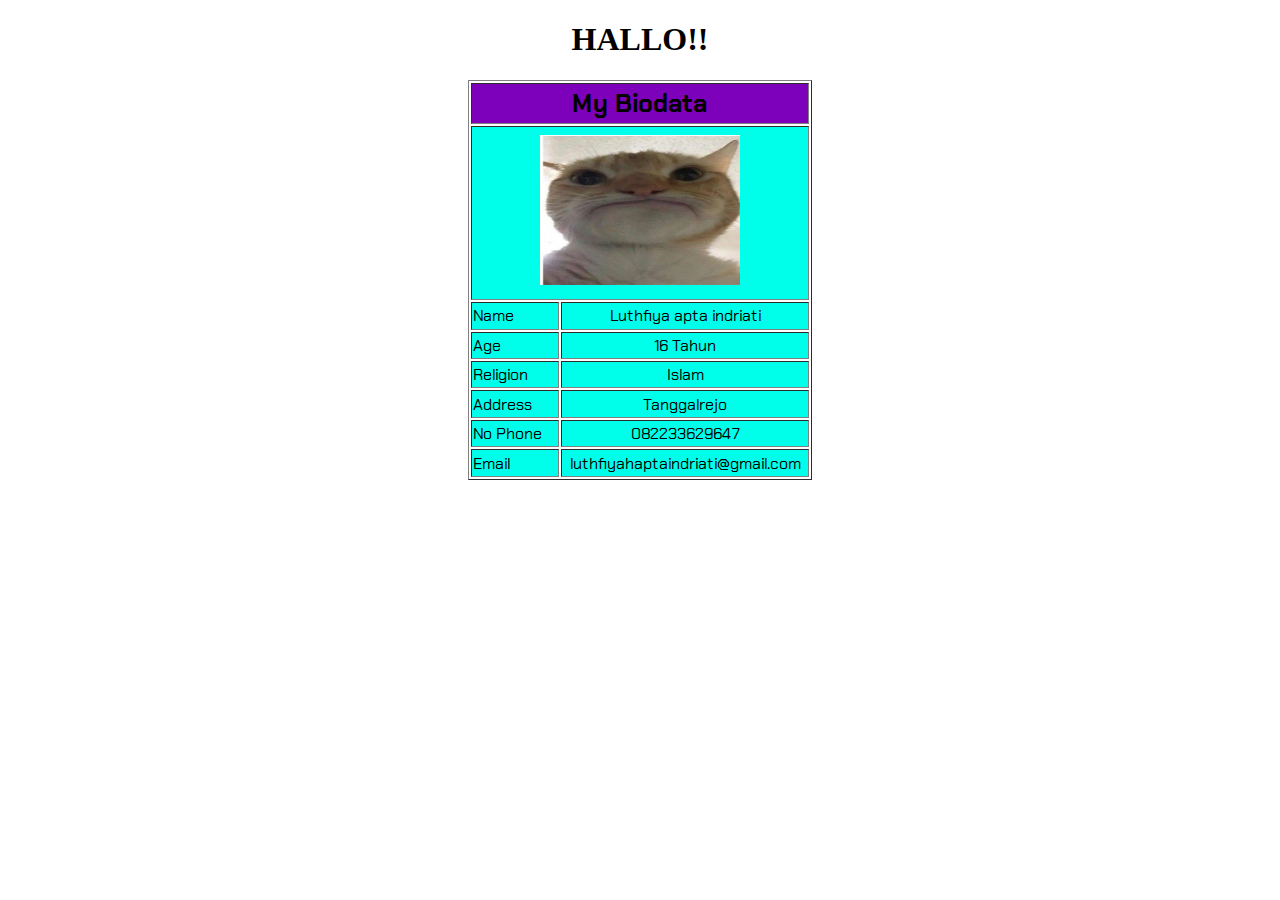
<file: index.html>
<!DOCTYPE html>
<html lang="en">
<head>
    <meta charset="UTF-8">
    <meta http-equiv="X-UA-Compatible" content="IE=edge">
    <meta name="viewport" content="width=device-width, initial-scale=1.0">
    <link rel="stylesheet" href="style.css">
    <link href="https://fonts.googleapis.com/css2?family=Chakra+Petch&display=swap" rel="stylesheet">

    
    <title>tabel</title>
</head>
<body>
    <h1 align="center">HALLO!!</h1>

   
    <p>
    <table border="1" align="center" height="400">  
    
       <th colspan="2" style="font-size: 25px;" bgcolor="gray">My Biodata</th>
       <tr> 
       <td colspan="2" align="center"><img src="a6a2d61e6b33a54d424437af5c552c1c.jpg" height="150" width="200"></td>

       <tr>
        <td width=25%>Name</td>
        <td align="center" width="70%">Luthfiya apta indriati</td>
       </tr>

       <tr>
        <td>Age</td>
        <td align="center">16 Tahun</td>
       </tr>

       <tr>
        <td>Religion</td>
        <td align="center">Islam</td>
       </tr>

       <tr>
        <td>Address</td>
        <td align="center">Tanggalrejo</td>
       </tr> 

       <tr>
        <td>No Phone</td>
        <td align="center">082233629647</td>
       </tr>

       <tr>
        <td>Email</td>
        <td align="center">luthfiyahaptaindriati@gmail.com</td>
       </tr>

    </table>       
    </p>    

   
</body>
</html>
</file>
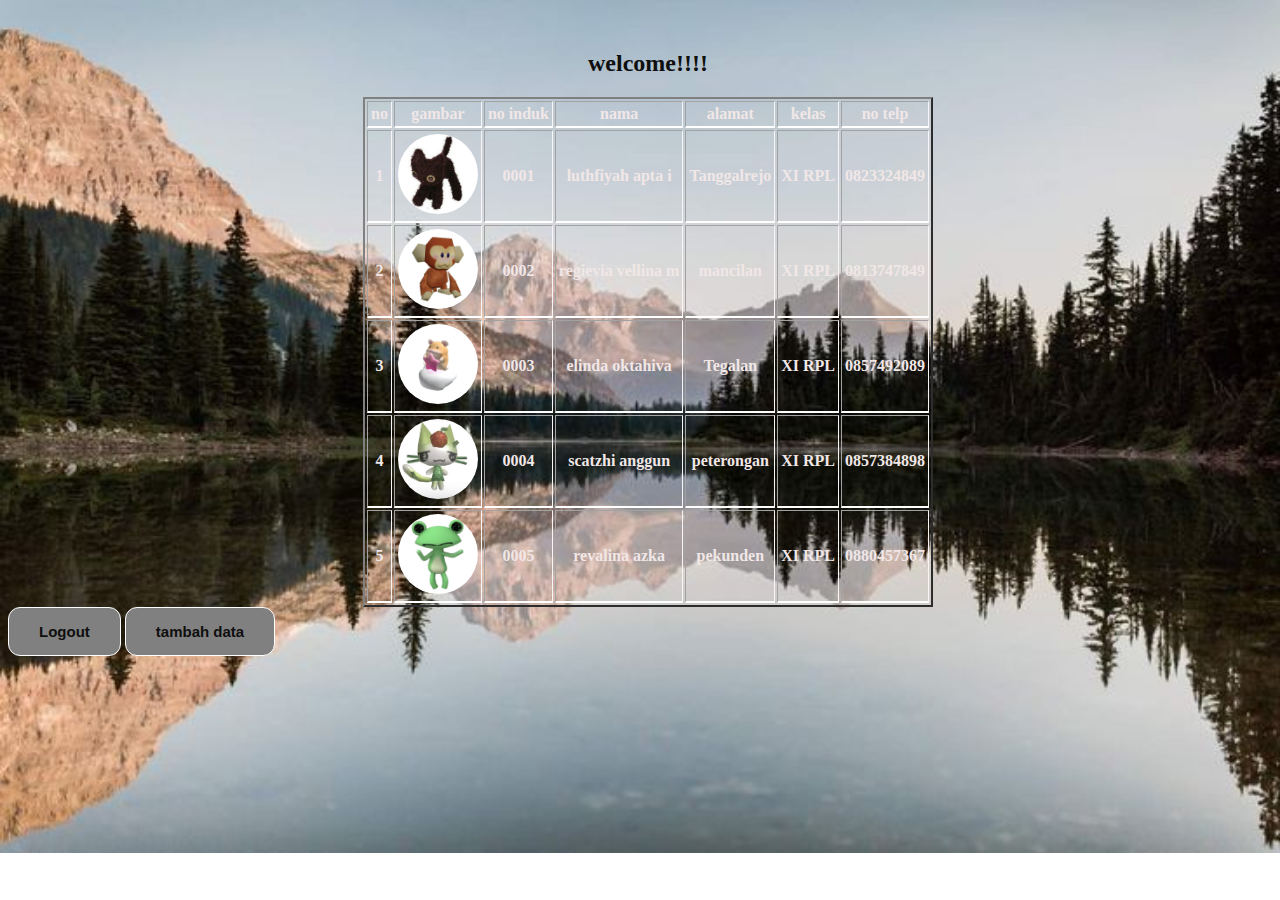
<file: admin.html>
<!DOCTYPE html>
<html lang="en">
<head>
    <meta charset="UTF-8">
    <meta name="viewport" content="width=device-width, initial-scale=1.0">
    <link rel="stylesheet" type="text/css" href="admin2.css">
    <title>Document</title>
</head>
<body>
    <div class="table">
    <h2 align="center" >welcome!!!!</h2>
        <table border="2" align="center">
            <tr >
                <th >no</th>
                <th>gambar</th>
                <th>no induk</th>
                <th>nama</th>
                <th>alamat</th>
                <th>kelas</th>
                <th>no telp</th>
            </tr>
            <tr>
                <th>1</th>
                <th><img src="ak.jpeg" alt=""></th>
                <th>0001</th>
                <th>luthfiyah apta i</th>
                <th>Tanggalrejo</th>
                <th>XI RPL</th>
                <th>0823324849</th>
            </tr>
            <tr>
                <th>2</th>
                <th><img src="velin.jpeg" alt=""></th>
                <th>0002</th>
                <th>regievia vellina m</th>
                <th>mancilan</th>
                <th>XI RPL</th>
                <th>0813747849</th>
            </tr>
            <tr>
                <th>3</th>
                <th><img src="elinda.jpeg" alt=""></th>
                <th>0003</th>
                <th>elinda oktahiva</th>
                <th>Tegalan</th>
                <th>XI RPL</th>
                <th>0857492089</th>
            </tr>
            <tr>
                <th>4</th>
                <th><img src="anggun.jpeg" alt=""></th>
                <th>0004</th>
                <th>scatzhi anggun </th>
                <th>peterongan</th>
                <th>XI RPL</th>
                <th>0857384898</th>
            </tr>
            <tr>
                <th>5</th>
                <th><img src="repa.jpeg" alt=""></th>
                <th>0005</th>
                <th>revalina azka</th>
                <th>pekunden</th>
                <th>XI RPL</th>
                <th>0880457367</th>
            </tr>        
     </table>
     <tr>
        <td></td>
        <a href="login.html"><button>Logout</button></a>
        <a href="form1.html"><button >tambah data</button></a>
        
     </tr>
    
</html>
</file>
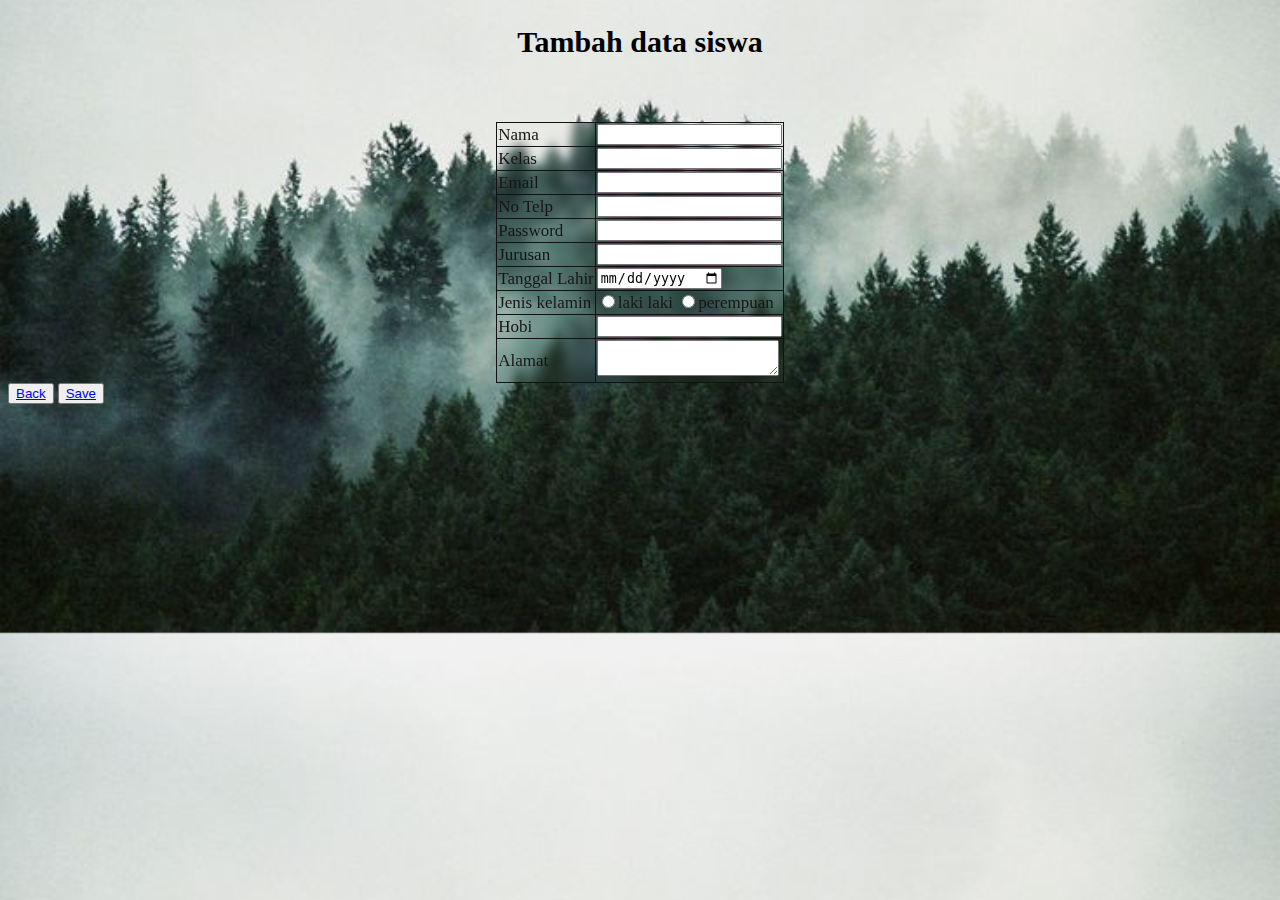
<file: form1.html>
<!DOCTYPE html>
<html lang="en">
<head>
    <meta charset="UTF-8">
    <meta name="viewport" content="width=device-width, initial-scale=1.0">
    <link rel="stylesheet" type="text/css" href="form.css">
    <title>Document</title>
</head>
<body>
<h2 align="center">Tambah data siswa</h2>
<style>
    body{
        font-family: serif;
        background-image: url(bg14.jpeg);
        background-size: cover;
        background-position: center;
    }
</style>
<table align="center">
    <tr>
        <td width="110">Nama</td>
        <td><input type="text"></td>
    </tr>
    <tr>
        <td>Kelas</td>
        <td><input type="text"></td>
    </tr>
    <tr>
        <td>Email</td>
        <td><input type="email"></td>
    </tr>
    <tr>
        <td>No Telp</td>
        <td><input type="number"></td>
    </tr>
    <tr>
        <td>Password</td>
        <td><input type="password"></td>
    </tr>
    <tr>
        <td>Jurusan</td>
        <td><input type="text"></td>
    </tr>
    <tr>
        <td>Tanggal Lahir</td>
        <td><input type="date"></td>
    </tr>
    <tr>
        <td>Jenis kelamin</td>
        <td><input type="radio" name="jk">laki laki
            <input type="radio" name="jk">perempuan
        </td>
    </tr>
    <tr>
        <td>Hobi</td>
        <td><input type="text"></td>
    </tr>
    <tr>
        <td width="150">Alamat</td>
        <td><textarea></textarea></td>
    </tr>
</table>
<tr>
    <td></td>
    <button ><a href="admin.html">Back</a></button>
    <button><a href="login.html">Save</a></button>
</tr>
</body> 
</html>
</file>
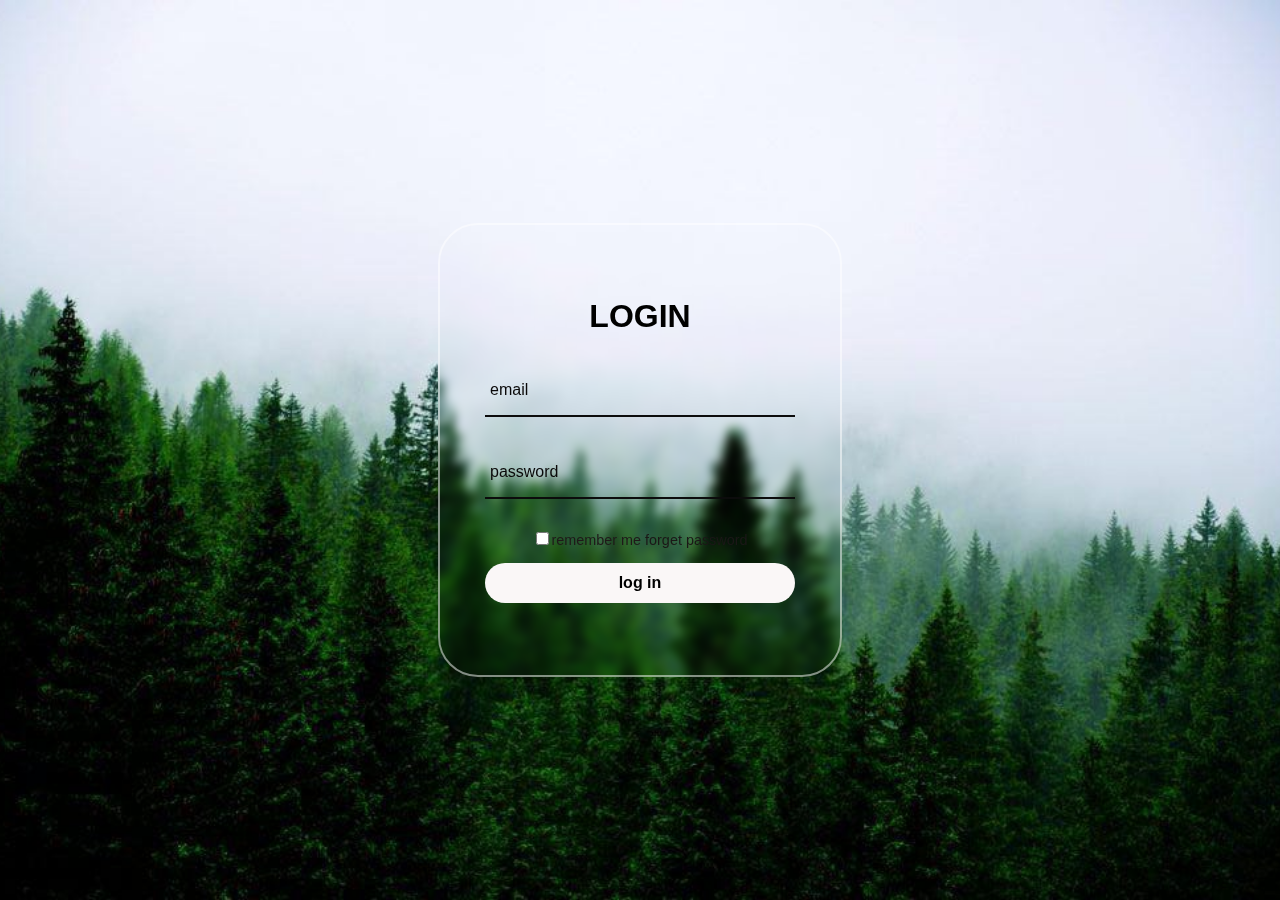
<file: login.html>
<!DOCTYPE html>
<html lang="en">
<head>
    <meta charset="UTF-8">
    <meta name="viewport" content="width=device-width, initial-scale=1.0">
    <link rel="stylesheet" type="text/css" href="login.css">
    <title>login register</title>
  
</head>
<body>
    <section>
        <div class="form-box">
            <div class-"form-value">
                <form action="admin.html">
                    <h2>LOGIN</h2>
                    <div class="inputbox">
                        <ion-icon name="mail-outline"></ion-icon>
                        <input type="email" required>
                        <label for="">email</label>
                    </div>
                    <div class="inputbox">
                        <ion-icon name="lock-closed-outline"></ion-icon>
                        <input type="password" required>
                        <label for="">password</label>
                    </div>

                    <div class="forget">
                        <label for=""><input type="checkbox">remember me <a href="#">forget password</a></label>
                        
                    </div>
                    <button>log in</button>

                </form>
            </div>
        </div> 
    </section>
   

</body>
</html>
</file>
<file: style.css>
th {
    font-family: 'Chakra Petch', sans-serif;
}
td {
    font-family: 'Chakra Petch', sans-serif;
}
tr {
    font-family: 'Chakra Petch', sans-serif;
}
td {
    background-color :rgb(0, 255, 234); 
}
th{
    background-color: rgb(125, 0, 187);
}
</file>
<file: admin2.css>
*{
 box-sizing: border-box;


}
body{
    justify-content: center;
    align-items: center;
    width: 100%;
    background: url('bg13.jpeg')no-repeat;
    background-size: cover ;
}
.table{
    width: 100%;
    height: 200%;
    border-collapse: collapse;
    margin: 0;
    margin-top: 50px;
    background: transparent;
    align-items: center;
 
    
}
.table th{
    border-bottom: solid 2px rgb(255, 255, 255);
    padding: 3px;
    color: #f1e7e7;
}
table tr{
    padding: 3px;
    border: solid 2px rgb(247, 245, 245);
}
.table tbody tr:hover{
    background-color:rgb(76, 138, 156);
}
h2{
    color: #0f0f0f;
}
img{
    width: 80px;
    height: 80px;
    border-radius: 50%;
}
button{
    align-items: center;
    padding: 1em 2em;
    background: none;
    border: 1px solid #fff;
    font-size: 15px;
    color: #0f0f0f;
    cursor: pointer;
    position: relative;
    overflow: hidden;
    transition: all 0.3s;
    border-radius: 12px;
    background-color: gray;
    font-weight: bolder; 
}
</file>
<file: form.css>
table{
    width: 20%;
    font-size: 17px;
    color: white;
    white-space: nowrap;
    border-collapse: collapse;
    margin-top: 5%;
    background: transparent;
    backdrop-filter: blur(5px);
    
    
}
table>thead{
    background-color: rgb(10, 10, 10);
    color: rgb(24, 26, 24);
 
}
table th, table td{
    border-radius: 35px;
    border: 1px solid rgb(17, 17, 17);   
}
h2{
    color: rgb(5, 5, 5);
}
tr{
    color: rgb(22, 21, 21);
}
back{
    align-items: center;
}
h2{
    color: rgb(0, 0, 0);
    font-size: 30px;
}
</file>
<file: login.css>
*{
    margin: 0;
    padding: 0;
    font-family: 'poppins' ,sans-serif ;

}
section{
    display:flex ;
    justify-content: center;
    align-items: center;
    min-height: 100vh;
    width: 100%;
    background: url('bg9.jpeg')no-repeat;
    background-position: center;
    background-size: cover;
} 
.form-box{
    position: relative;
    width: 400px;
    height: 450px;
    background: transparent;
    border: 2px solid rgba(255,255,255,0.5);
    border-radius: 40px;
    backdrop-filter: blur(5px);
    display: flex;
    justify-content: center;
    align-items: center;
}
h2{
    font-size: 2em;
    color: black; 
    text-align: center;
}
.inputbox{
    position: relative;
    margin: 30px 0;
    width: 310px;
    border-bottom: 2px solid #0c0c0c;
}
.inputbox label{
    position: absolute;
    top: 50%;
    left: 5px;
    transform: translateY(-50%);
    color: #0a0909;
    font-size: 1em;
    pointer-events: none;
    transition: .5s;
}
input:focus ~ label,
input:valid ~ label{
    top: -5px;
}
.inputbox input{
    width: 100%;
    height: 50px;
    background: transparent;
    border: none;
    outline: none; 
    font-size: 1em;
    padding:0 35px 0 5px;
    color: #110f0f;
}
.inputbox ion-icon{
    position: absolute;
    right: 8px;
    color: #0a0808;
    font-size: 1.2em;
    top: 20px;
}
.forget{
    margin: 15px 0 15px;
    font-size: .9em; 
    color: #1f1919;
    display: flex;
    justify-content: center;
}
.forget label input{
    margin: 3px;

}
.forget label a{
    color: #1b1717;
    text-decoration: none;
}
.forget label a:hover{
   text-decoration: underline;
}
button{
    width: 100%;
    height: 40px;
    border-radius: 40px;
    background: #faf7f7;
    border: none;
    cursor: pointer;
    font-size: 1em;
    font-weight: 600 ;
}
.register{
    font-size: .9em;
    color: #080707;
    text-align: center;
    margin: 25px 0 18px;

}
.register p a{
     text-decoration:none;
     color: #0f0b0b;
     font-weight: 600;

}
.register p a:hover{
    text-decoration: underline;

}
</file>
